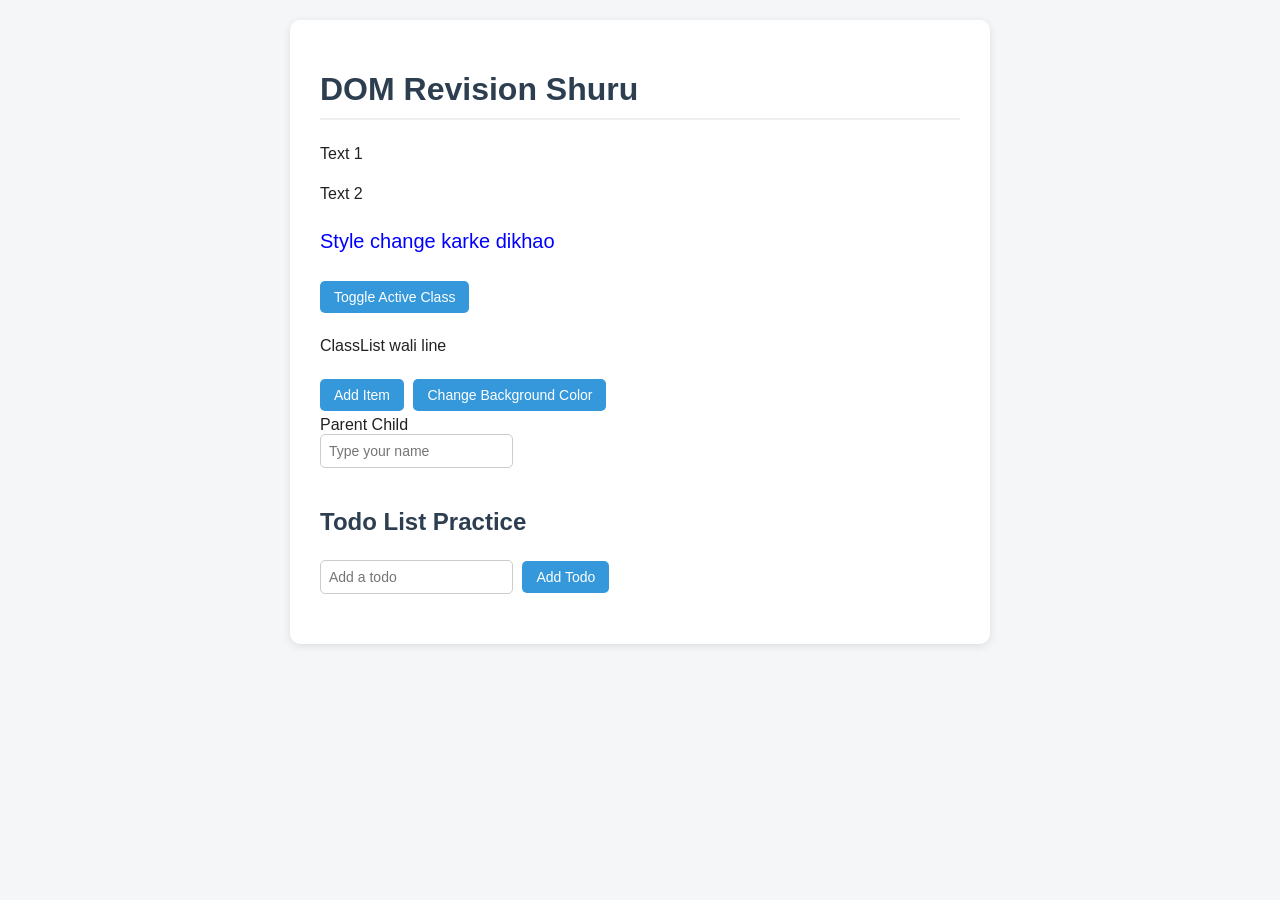
<file: index.html>
<!DOCTYPE html>
<html lang="en">
<head>
  <meta charset="UTF-8" />
  <title>DOM Revision</title>
  <link rel="stylesheet" href="style.css" />
</head>
<body>
<div class="container">

  <!-- ===== 1. DOM BASICS ===== -->
  <h1 id="title">Hello DOM</h1>

  <!-- ===== 2. SELECTORS ===== -->
  <p class="para">Text 1</p>
  <p class="para">Text 2</p>

  <!-- ===== 4. STYLE / ATTRIBUTE ===== -->
  <p id="styleDemo">Style change karke dikhao</p>

  <!-- ===== 5. CLASSLIST ===== -->
  <button id="toggleBtn">Toggle Active Class</button>
  <p id="classDemo" class="para">ClassList wali line</p>

  <!-- ===== 6. CREATE / REMOVE ELEMENT ===== -->
  <ul id="list"></ul>
  <button id="addItemBtn">Add Item</button>

  <!-- ===== 7. EVENTS ===== -->
  <button id="colorBtn">Change Background Color</button>

  <!-- ===== 8. EVENT DELEGATION (uses #list above) ===== -->
  <!-- list clicks handled in JS via delegation -->

  <!-- ===== 9. TRAVERSAL ===== -->
  <div id="parentDiv">
    Parent
    <span id="childSpan">Child</span>
  </div>

  <!-- ===== 10. FORMS ===== -->
  <input type="text" id="nameInput" placeholder="Type your name" />
  <p id="output"></p>

  <!-- ===== FINAL PRACTICE: TODO LIST ===== -->
  <h2>Todo List Practice</h2>
  <input type="text" id="todoInput" placeholder="Add a todo" />
  <button id="todoAddBtn">Add Todo</button>
  <ul id="todoList"></ul>

</div>
  <script src="13DOM.js"></script>
</body>
</html>
</file>
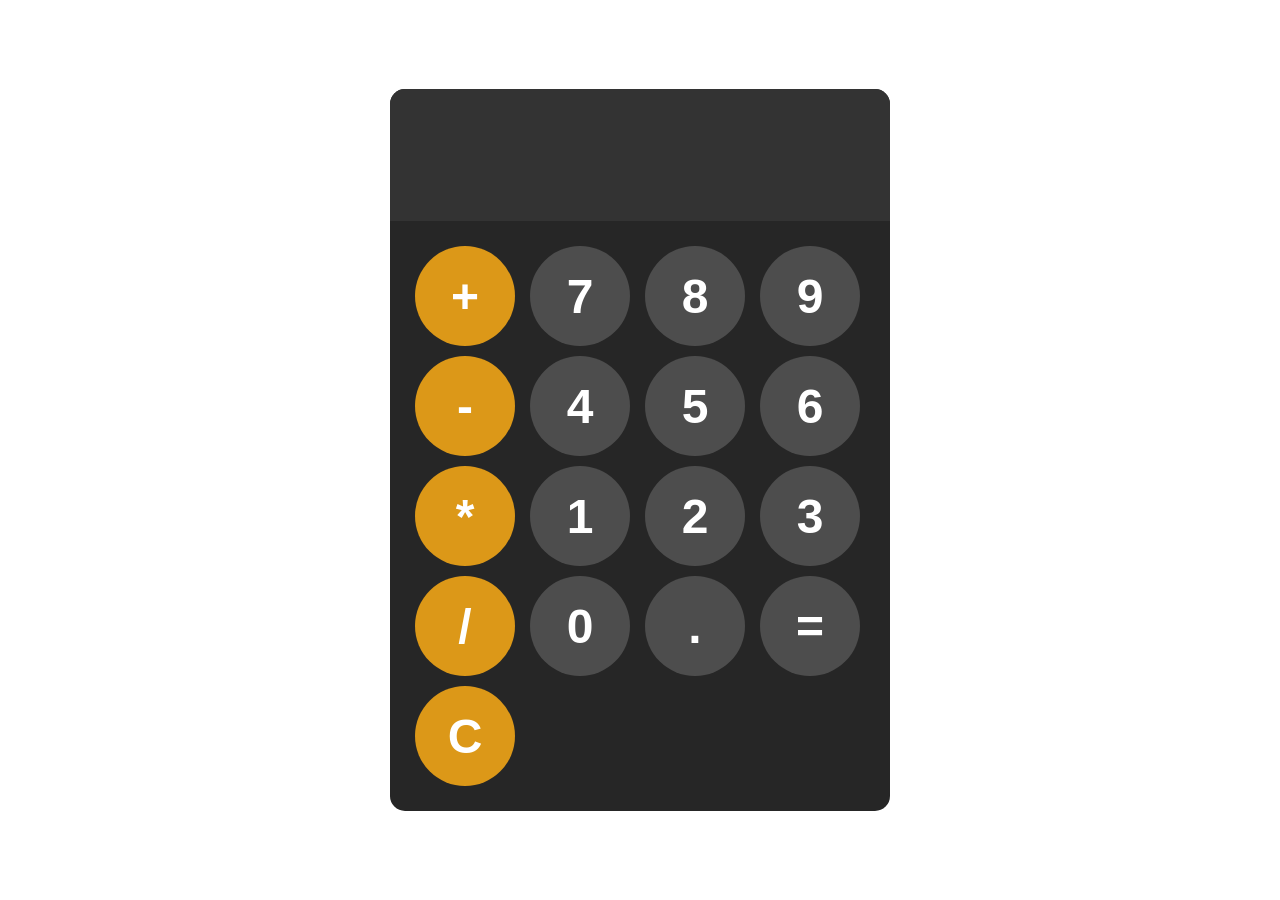
<file: calculater.html>
<!DOCTYPE html>
<html lang="en">
<head>
    <meta charset="UTF-8">
    <meta name="viewport" content="width=device-width, initial-scale=1.0">
    <title>Document</title>
    <link rel="stylesheet" href="calculator.css">
</head>
<body>
    <div id="calculator">
        <input id="display" readonly>
        <div id="keys">
            <button onclick="appendToDisplay( '+')" class="operater-btn">+</button>
            <button onclick="appendToDisplay( '7')">7</button>
            <button onclick="appendToDisplay( '8')">8</button>
            <button onclick="appendToDisplay( '9')">9</button>  
            <button onclick="appendToDisplay( '-')" class="operater-btn">-</button>
            <button onclick="appendToDisplay( '4')">4</button>
            <button onclick="appendToDisplay( '5')">5</button>
            <button onclick="appendToDisplay( '6')">6</button>
            <button onclick="appendToDisplay( '*')" class="operater-btn
            ">*</button>
            <button onclick="appendToDisplay( '1')">1</button>
            <button onclick="appendToDisplay( '2')">2</button>
            <button onclick="appendToDisplay( '3')">3</button>
            <button onclick="appendToDisplay( '/')" class="operater-btn">/</button>
            <button onclick="appendToDisplay( '0')">0</button>    
            <button onclick="appendToDisplay( '.')">.</button>
             <button onclick="calculate()">=</button>
             <button onclick="clearDisplay()" class="operater-btn">C</button>
        </div>


    </div>





    <script src="calculator.js"></script>
</body>
</html>
</file>
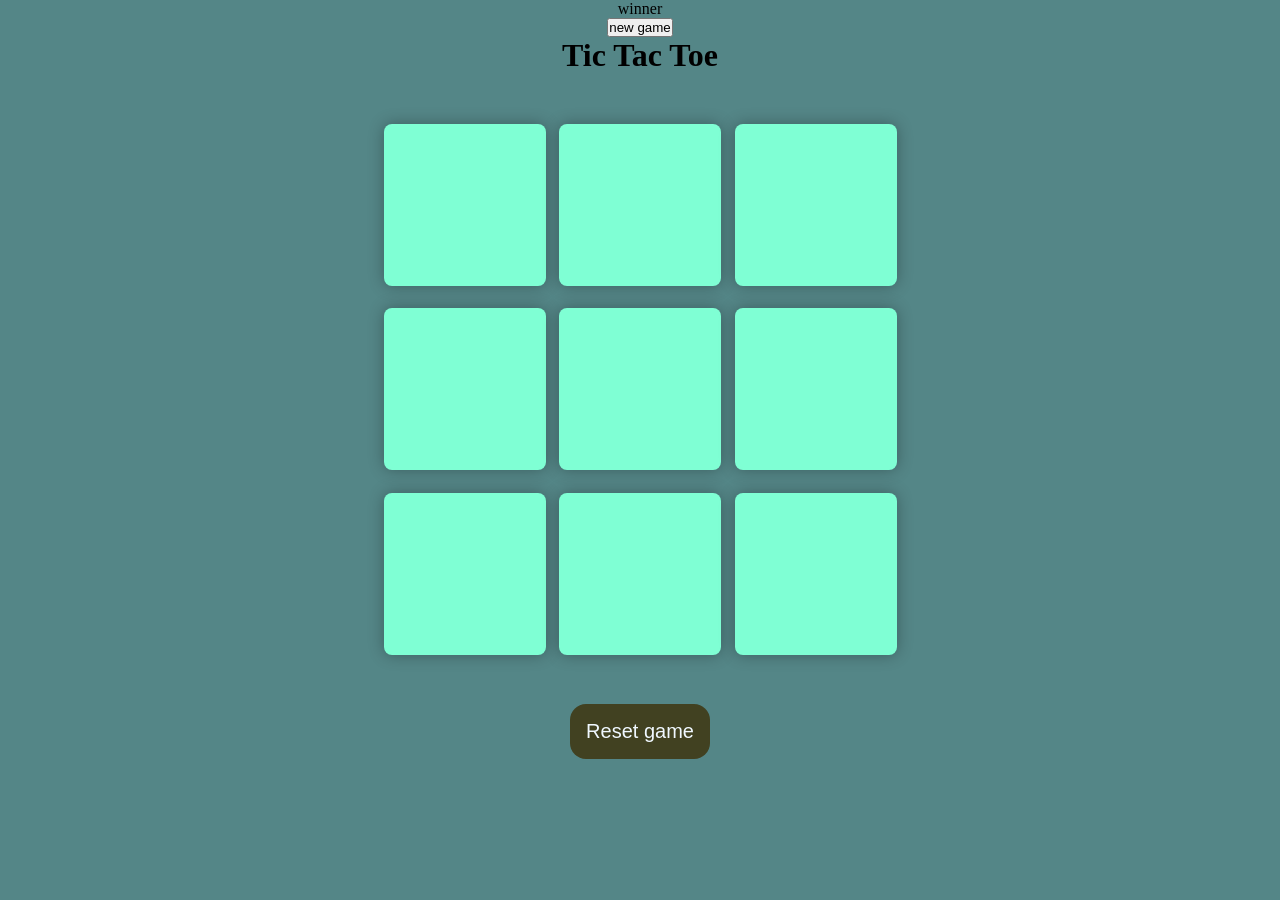
<file: index1.html>
<!DOCTYPE html>
<html lang="en">

<head>
    <meta charset="UTF-8">
    <meta name="viewport" content="width=device-width, initial-scale=1.0">
    <title>Tic-Tac-Toe Game</title>
    <link rel="stylesheet" href="style1.css">
</head>

<body>
    <div class="msg-container">
        <p id="msg" >winner</p>
        <button id="new game">new game</button>
    </div>
    <main>
        <h1>Tic Tac Toe</h1>
        <div class="container">
            <div class="game">
                <button class="box"></button>
                <button class="box"></button>
                <button class="box"></button>
                <button class="box"></button>
                <button class="box"></button>
                <button class="box"></button>
                <button class="box"></button>
                <button class="box"></button>
                <button class="box"></button>
            </div>
        </div>
        <button class="reset-btn"> Reset game</button>
    </main>
    <script src="app.js"></script>
</body>

</html>
</file>
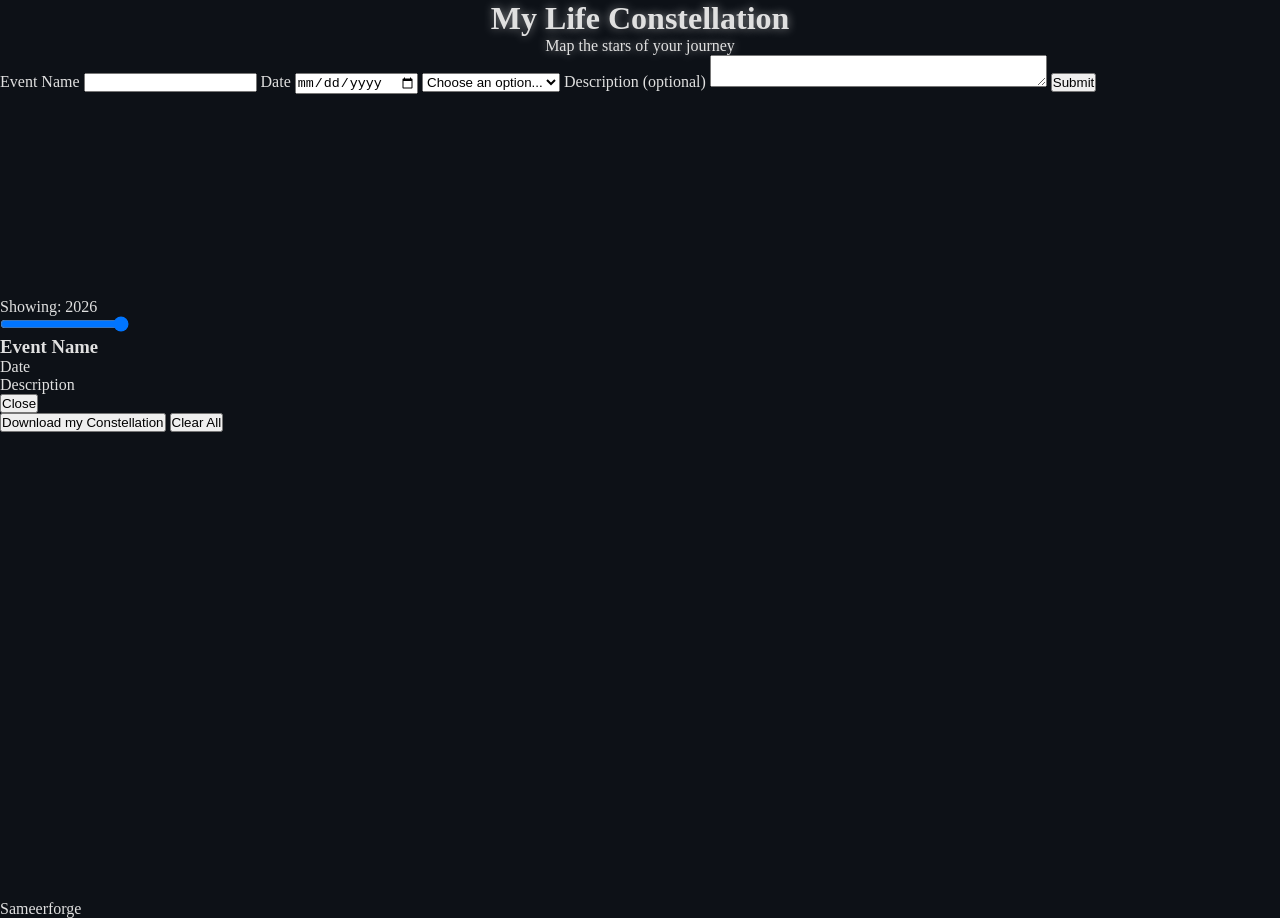
<file: index3.html>
<!DOCTYPE html>
<html lang="en">

<head>
    <meta charset="UTF-8">
    <meta name="viewport" content="width=device-width, initial-scale=1.0">
    <title>My Life Constellation</title>
    <link rel="stylesheet" href="style3.css">
</head>

<body>
    <main class="main-content">
        <header>
            <h1>My Life Constellation</h1>
            <p>Map the stars of your journey</p>
        </header>
        <section id="eventForm">
        <form>

                <label for="eventName">Event Name</label>
                <input type="text" id="eventName" name="eventName" required>

                <label for="eventDate">Date</label>
                <input type="date" id="eventDate" name="eventDate" required>
                <select id="selectOption" name="category" required>
                    <option value="" disabled selected hidden>Choose an option...</option>

                    <option value="achievement">Achievement</option>
                    <option value="relationship">Relationship</option>
                    <option value="milestone">Milestone</option>
                    <option value="memory">Memory</option>
                </select>

                <!-- This field is completely optional -->
                <label for="Description">Description (optional)</label>
                <textarea name="comments" id="Description" rows="2" cols="40"></textarea>
                <button type="submit">Submit</button>


            </form>
        </section>



        <section id="canvas">
            <canvas id="starCanvas" width="400" height="200">
            </canvas>



            <div id="filter-container">
                <div id="slider-label">
                    Showing: <span id="yearValue">2026</span>
                </div>

                <input type="range" id="yearSlider" min="2000" max="2026" value="2026">

            </div>



        </section>
        <div id="starDetailModel">

            <h3 id="modelEventName">Event Name</h3>
            <p id="modelEventDate">Date</p>
            <p id="modelEventDescription">Description</p>


            <button type="button" id="closeModel">Close</button>
        </div>
        <section id="action-buttons">
            <button type="button" id="downloadBtn">Download my Constellation</button>
            <button type="button" id="clearAllBtn">Clear All</button>
        </section>

    </main>

    <footer>Sameerforge</footer>
</body>

</html>
</file>
<file: style.css>
/* =====================================================
   BASIC STYLING - DOM Revision Page
===================================================== */

* {
  box-sizing: border-box;
}

body {
  font-family: "Segoe UI", Arial, sans-serif;
  background-color: #f4f6f8;
  margin: 0;
  padding: 20px;
  color: #222;
}

.container {
  max-width: 700px;
  margin: 0 auto;
  background: #ffffff;
  padding: 30px;
  border-radius: 10px;
  box-shadow: 0 2px 8px rgba(0, 0, 0, 0.1);
}

h1 {
  color: #2c3e50;
  border-bottom: 2px solid #eee;
  padding-bottom: 10px;
}

h2 {
  margin-top: 40px;
  color: #2c3e50;
}

p {
  line-height: 1.5;
}

button {
  background-color: #3498db;
  color: white;
  border: none;
  padding: 8px 14px;
  margin: 5px 5px 5px 0;
  border-radius: 5px;
  cursor: pointer;
  font-size: 14px;
}

button:hover {
  background-color: #2980b9;
}

input[type="text"] {
  padding: 8px;
  border: 1px solid #ccc;
  border-radius: 5px;
  font-size: 14px;
  margin-right: 5px;
}

ul {
  list-style: none;
  padding: 0;
}

li {
  background-color: #f9f9f9;
  padding: 8px 12px;
  margin: 6px 0;
  border-radius: 5px;
  border: 1px solid #eee;
  display: flex;
  justify-content: space-between;
  align-items: center;
}

li button {
  background-color: #e74c3c;
  padding: 4px 10px;
  font-size: 12px;
}

li button:hover {
  background-color: #c0392b;
}

/* ===== DOM behaviour classes (used by script.js) ===== */

.active {
  color: green;
  font-weight: bold;
}

.done {
  text-decoration: line-through;
  color: gray;
}
</file>
<file: calculator.css>
body{
     margin: 0;
     display: flex;
     justify-content: center;
     align-items: center;
     height: 100vh;
}



#calculator{
    font-family: Arial, Helvetica, sans-serif;
    background-color: hsl(0, 0%, 15%);
    border-radius: 15px;
    max-width: 500px;
    overflow: hidden;

}


#display{
    width: 100%;
    padding: 20px;
    font-size: 5rem;
    text-align: left;
    border: none;
    background-color: hsl(0, 0%, 20%);
    color: azure;
}


#keys{
    display: grid;
    grid-template-columns: repeat(4,1fr);
    gap: 10px;
    padding: 25px;
}

button{
    width: 100px;
    height: 100px;
    border-radius: 50px;
    border: none;
    background-color: hsl(0, 0%, 30%);
    color: white;
    font-size: 3rem;
    font-weight: bold;
    cursor: pointer;

}

button:hover{
    background-color: hsl(0, 0%, 40%);
}

button:active{
    background-color: hsl(0, 0%,50%);
}



.operater-btn{
    background-color: hsl(39, 80%, 48%);
}
.operater-btn:hover{
    background-color: hsl(39, 100%,65%);
}
</file>
<file: style1.css>
* {
    margin: 0;
    padding: 0;
}

body {
    background-color: #548687;
    text-align: center;
}

.container {
    height: 70vh;
    display: flex;

    justify-content: center;
    align-items: center;
}

.game {
    height: 60vmin;
    width: 60vmin;
    display: flex;
    flex-wrap: wrap;
    justify-content: center;
    align-items: center;
    gap: 1.5vmin;
}

.box {
    height: 18vmin;
    width: 18vmin;
    border: radius 1rem;
    border: none;
    box-shadow: 0 0 1rem rgba(0, 0, 0, 0.3);
    font-size: 8vmin;
    color: firebrick;
    border-radius: 0.50rem;
    background-color: aquamarine;
}

.reset-btn {
    padding: 1rem;
    font-size: 1.25rem;
    background-color: #414121;
    color: aliceblue;
    border-radius: 1rem;
    border: none;
}
</file>
<file: style3.css>
.main-content {
    min-height: 100vh;
}

* {
    margin: 0;
    padding: 0;
    box-sizing: border-box;
}

body {
    background-color: #0d1117;
    font-family: 'Segoe UI', sans-serif, ;
    color: #e0e0e0;
}

header {
    text-align: center;
    text-shadow: 0 0 10px rgba(255, 255, 255, 0.5);
}

#eventForm {
</file>
